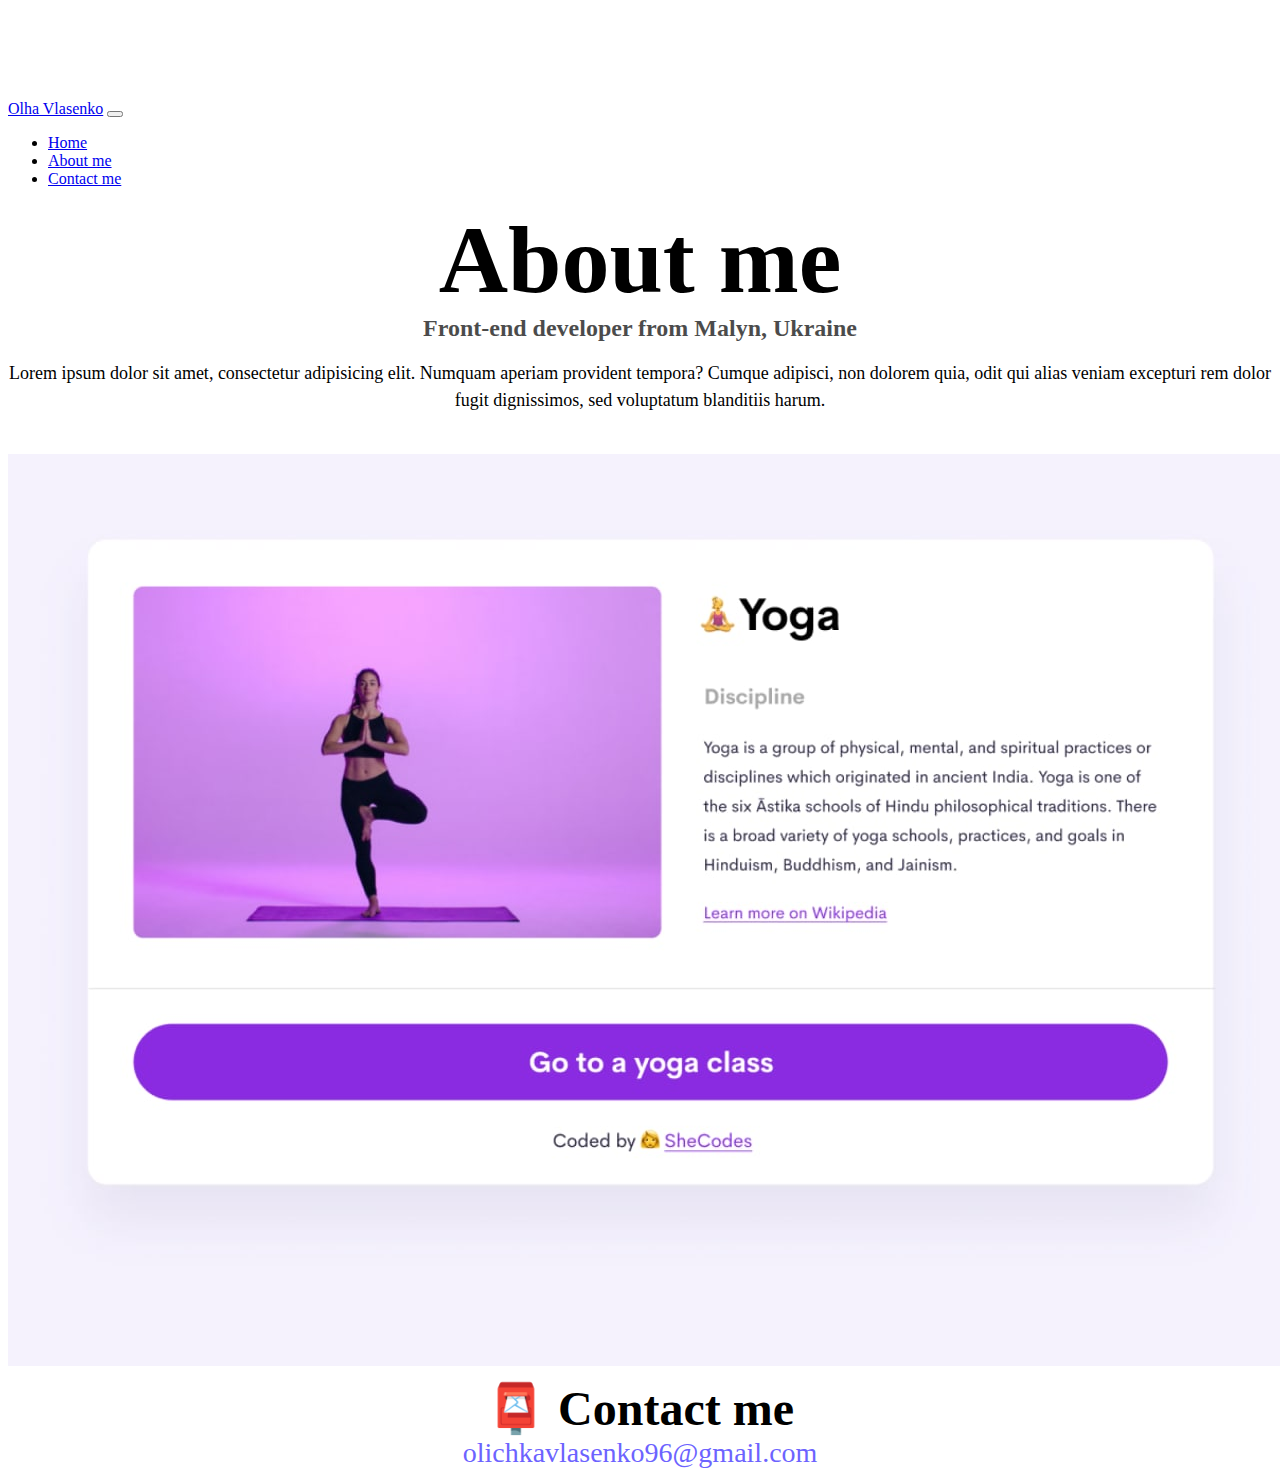
<file: about.html>
<!DOCTYPE html>
<html lang="en">
  <head>
    <meta charset="UTF-8" />
    <meta http-equiv="X-UA-Compatible" content="IE=edge" />
    <meta name="viewport" content="width=device-width, initial-scale=1.0" />
    <title>About me and my own contact</title>
    <meta name="description" content="Information about me and my contacts" />
    <link
      href="https://cdn.jsdelivr.net/npm/bootstrap@5.2.2/dist/css/bootstrap.min.css"
      rel="stylesheet"
      integrity="sha384-Zenh87qX5JnK2Jl0vWa8Ck2rdkQ2Bzep5IDxbcnCeuOxjzrPF/et3URy9Bv1WTRi"
      crossorigin="anonymous"
    />
    <script
      src="https://cdn.jsdelivr.net/npm/bootstrap@5.2.2/dist/js/bootstrap.bundle.min.js"
      integrity="sha384-OERcA2EqjJCMA+/3y+gxIOqMEjwtxJY7qPCqsdltbNJuaOe923+mo//f6V8Qbsw3"
      crossorigin="anonymous"
    ></script>
    <link rel="stylesheet" href="./src/style.css" />
  </head>
  <body>
    <header>
      <nav class="navbar navbar-expand-lg bg-light fixed-top">
        <div class="container-fluid ms-5">
          <a class="navbar-brand" href="index.html" target="_blank">
            Olha Vlasenko</a
          >
          <button
            class="navbar-toggler"
            type="button"
            data-bs-toggle="collapse"
            data-bs-target="#navbarNav"
            aria-controls="navbarNav"
            aria-expanded="false"
            aria-label="Toggle navigation"
          >
            <span class="navbar-toggler-icon"></span>
          </button>
          <div class="collapse navbar-collapse" id="navbarNav">
            <ul class="navbar-nav">
              <li class="nav-item">
                <a
                  class="nav-link"
                  aria-current="page"
                  href="index.html"
                  target="_blank"
                >
                  Home
                </a>
              </li>
              <li class="nav-item">
                <a class="nav-link active" href="about.html" target="_blank"
                  >About me
                </a>
              </li>
              <li class="nav-item">
                <a
                  class="nav-link"
                  href="about.html#contact"
                  target="_blank"
                  title="Information about me and my contacts"
                  >Contact me</a
                >
              </li>
            </ul>
          </div>
        </div>
      </nav>
      <h1>About me</h1>
      <h3>Front-end developer from Malyn, Ukraine</h3>
    </header>
    <main>
      <div class="mt-5">
        <p>
          Lorem ipsum dolor sit amet, consectetur adipisicing elit. Numquam
          aperiam provident tempora? Cumque adipisci, non dolorem quia, odit qui
          alias veniam excepturi rem dolor fugit dignissimos, sed voluptatum
          blanditiis harum.
        </p>
      </div>
      <div class="container">
        <div class="row">
          <div class="col-sm-4">
            <img src="img/1.png" class="img-fluid shadow rounded" />
          </div>
          <div class="col-sm-4">
            <img src="img/2.png" class="img-fluid shadow rounded" />
          </div>
          <div class="col-sm-4">
            <img src="img/3.png" class="img-fluid shadow rounded" />
          </div>
        </div>
      </div>
    </main>
    <footer class="p-5">
      <h2 id="contact">📮 Contact me</h2>
      <a
        href="mailto:olichkavlasenko96@gmail.com"
        class="email-link"
        target="_blank"
        >olichkavlasenko96@gmail.com</a
      >
    </footer>
  </body>
</html>
</file>
<file: src/style.css>
:root {
  --primary-color: #6c63ff;
  --secondary-color: #f5f2fe;
  --box-shadow: 0 5px 10px rgba(0, 0, 0, 0.3);
}
body {
  margin-top: 100px;
}
h1,
h2,
h3 {
  text-align: center;
  margin: 0;
}

h1 {
  font-size: 96px;
}

h2 {
  font-size: 48px;
}

h3 {
  font-size: 24px;
  opacity: 0.7;
}

p {
  font-size: 18px;
  line-height: 1.5;
  text-align: center;
}

.navigation-links {
  display: flex;
  margin-top: 40px;
  justify-content: center;
}

.navigation-links a {
  margin: 20px;
  border-radius: 4px;
  padding: 20px 15px;
  text-decoration: none;
  text-transform: capitalize;
}

.contact-link {
  background: var(--primary-color);
  box-shadow: var(--box-shadow);
  color: white;
}

.about-link {
  color: var(--primary-color);
  border: 1px solid var(--primary-color);
}

.email-link {
  display: flex;
  justify-content: center;
  color: var(--primary-color);
  font-size: 28px;
  text-decoration: none;
}

.email-link:hover {
  text-decoration: underline;
}

.row {
  display: flex;

  margin-bottom: 10px;
  margin-top: 40px;
}
.link {
  border-radius: 4px;
  padding: 20px 15px;
  text-decoration: none;
  text-transform: capitalize;
  background: var(--primary-color);
  box-shadow: var(--box-shadow);
  color: white;
}
.col-md-6 p {
  text-align: left;
}
.col-md-6 img {
  padding-top: 40px;
}
.col-md-6 h2 {
  text-align: left;
}
.emoji {
  display: inline !important;
  border: none !important;
  box-shadow: none !important;
  height: 1em !important;
  width: 1em !important;
  margin: 0 0.07em !important;
  vertical-align: -0.1em !important;
  background: none !important;
  padding: 0 !important;
}
</file>
